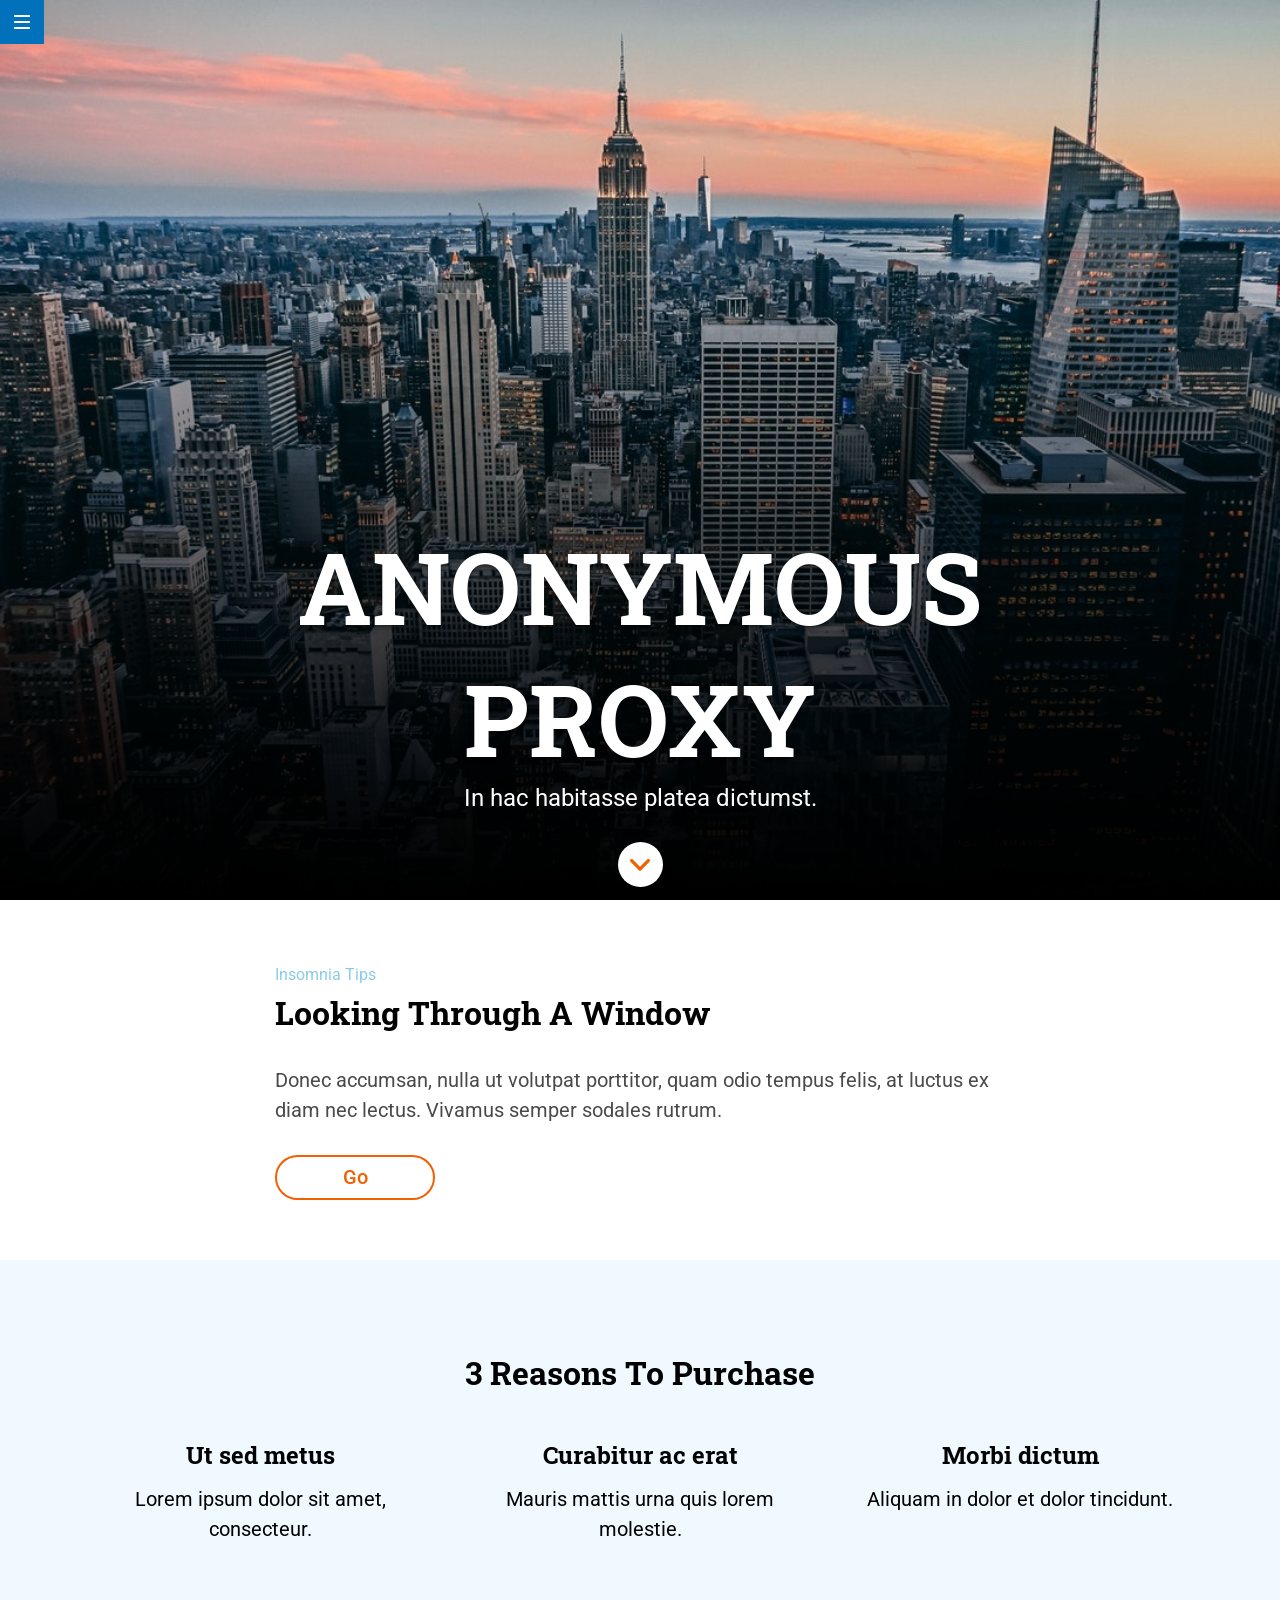
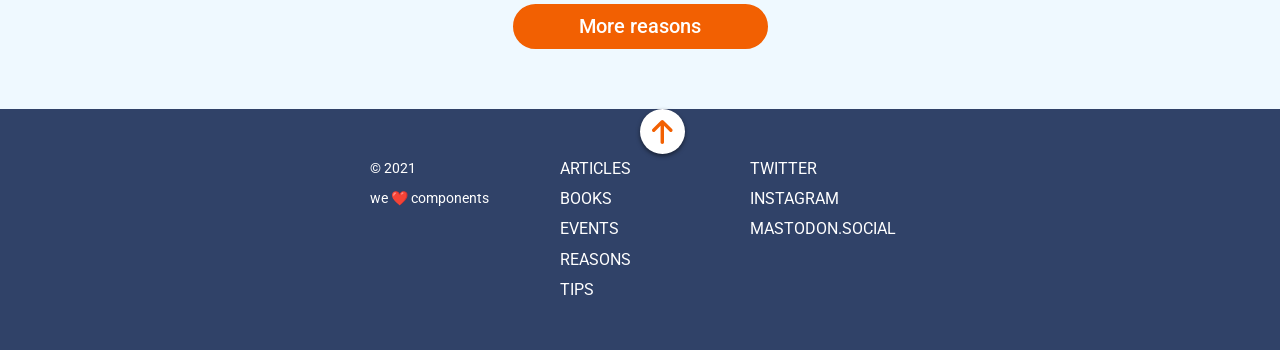
<file: docs/index.html>
<!DOCTYPE html>
<html lang="es">
  <head>
    <meta charset="UTF-8" />
    <meta name="viewport" content="width=device-width, initial-scale=1" />
    <title>modulo 1 - evaluacion final - marcjnn</title>
    <link
      href="https://fonts.googleapis.com/css2?family=Roboto+Slab:wght@700&family=Roboto:wght@400;500&display=swap"
      rel="stylesheet"
    />
    <link rel="stylesheet" href="./assets/css/main.css" />
    <link rel="icon" href="./assets/images/favicon.png" />
  </head>
  <body>
    <div class="page">
      <header class="header">
        <nav class="header__nav">
          <a href="https://adalab.es/" title="Ir a adalab.es" target="_blank"
            ><img
              class="header__nav--img"
              src="./assets/images/ico-menu.svg"
              alt="menu de la página"
          /></a>
        </nav>
      </header>

      <main>
        <section id="home" class="hero">
          <div class="page__container hero__wrap">
            <h1 class="hero__title">
              <span class="hero__title--linebreak">Anonymous</span>
              <span class="hero__title--linebreak">proxy</span>
            </h1>
            <h2 class="hero__claim">In hac habitasse platea dictumst.</h2>
            <div class="hero__icon">
              <a class="hero__icon--link" href="#reasons" title="Conoce las razones"
                ><img
                  class="hero__icon--img"
                  src="./assets/images/ico-scroll-down.svg"
                  alt="scroll down"
              /></a>
            </div>
          </div>
        </section>

        <section class="featured page__container">
          <p class="featured__category">Insomnia tips</p>
          <h2 class="featured__title">Looking through a window</h2>
          <p class="featured__abstract">
            Donec accumsan, nulla ut volutpat porttitor, quam odio tempus felis, at
            luctus ex diam nec lectus. Vivamus semper sodales rutrum.
          </p>
          <div><a class="featured__link" href="#" title="leer más">Go</a></div>
        </section>

        <section id="reasons" class="reasons">
          <div class="reasons__wrapper page__container">
            <h2 class="reasons__title">3 reasons to purchase</h2>
            <article class="reasons__article--fst">
              <h3 class="reasons__article--title">Ut sed metus</h3>
              <p class="reasons__article--text">Lorem ipsum dolor sit amet, consecteur.</p>
            </article>

            <article class="reasons__article--snd">
              <h3 class="reasons__article--title">Curabitur ac erat</h3>
              <p class="reasons__article--text">Mauris mattis urna quis lorem molestie.</p>
            </article>

            <article class="reasons__article--thrd">
              <h3 class="reasons__article--title">Morbi dictum</h3>
              <p class="reasons__article--text">Aliquam in dolor et dolor tincidunt.</p>
            </article>

            <div class="reasons__link--container">
              <a class="reasons__link" href="#" title="Más razones">More reasons</a>
            </div>
          </div>
        </section>

      </main>

      <footer class="footer">
        <div class="footer__icon">
          <a href="#home" title="Vuelve al inicio"
            ><img
              class="footer__icon--img"
              src="./assets/images/ico-arrow.svg"
              alt=""
          /></a>
        </div>
        <div class="footer__wrap page__container">
          <div class="footer__copyright">
            <small class="footer__copyright--text">
              <span class="footer__copyright--linebreak">© 2021</span
              ><span class="footer__copyright--linebreak">
                we <span class="special__font">❤️</span> components</span
              >
            </small>
          </div>
          <nav class="footer__nav--main">
            <ul>
              <li>
                <a
                  class="footer__nav--link"
                  href="https://adalab.es/"
                  title="Ir a adalab.es"
                  target="_blank"
                  >Articles</a
                >
              </li>
              <li>
                <a
                  class="footer__nav--link"
                  href="https://adalab.es/"
                  title="Ir a adalab.es"
                  target="_blank"
                  >Books</a
                >
              </li>
              <li>
                <a
                  class="footer__nav--link"
                  href="https://adalab.es/"
                  title="Ir a adalab.es"
                  target="_blank"
                  >Events</a
                >
              </li>
              <li>
                <a
                  class="footer__nav--link"
                  href="https://adalab.es/"
                  title="Ir a adalab.es"
                  target="_blank"
                  >Reasons</a
                >
              </li>
              <li>
                <a
                  class="footer__nav--link"
                  href="https://adalab.es/"
                  title="Ir a adalab.es"
                  target="_blank"
                  >Tips</a
                >
              </li>
            </ul>
          </nav>
          <nav class="footer__nav--social">
            <ul>
              <li>
                <a
                  class="footer__nav--link"
                  href="https://adalab.es/"
                  title="Ir a adalab.es"
                  target="_blank"
                  >Twitter</a
                >
              </li>
              <li>
                <a
                  class="footer__nav--link"
                  href="https://adalab.es/"
                  title="Ir a adalab.es"
                  target="_blank"
                  >Instagram</a
                >
              </li>
              <li>
                <a
                  class="footer__nav--link"
                  href="https://adalab.es/"
                  title="Ir a adalab.es"
                  target="_blank"
                  >Mastodon.social</a
                >
              </li>
            </ul>
          </nav>
        </div>
      </footer>

    </div>
  </body>
</html>
</file>
<file: docs/assets/css/main.css>
*{margin:0;padding:0;box-sizing:border-box;scroll-behavior:smooth}ul{list-style-type:none}.page{font-family:"Roboto",sans-serif}.page__container{margin:0px 15px}@media all and (min-width: 768px){.page__container{margin:0px 39px}}@media all and (min-width: 1200px){.page__container{margin:0px 275px}}.header{position:fixed;top:0;left:0;z-index:1000;background-color:#0271bc}.header__nav{display:flex;justify-content:center;align-items:center;width:44px;height:44px}.header__nav--img{display:block}.hero{background:linear-gradient(to bottom, rgba(255,255,255,0.5) 25%, black),url(../images/cover.jpg) center/cover no-repeat;background-blend-mode:multiply;height:100vh}.hero__wrap{height:100%;display:flex;flex-direction:column;justify-content:flex-end;align-items:center;text-align:center;color:white}.hero__title{margin-bottom:10px;font-family:"Roboto Slab",serif;font-size:42px;line-height:1.31;text-transform:uppercase;text-shadow:0 2px 3px rgba(0,0,0,0.2)}@media all and (min-width: 768px){.hero__title{font-size:80px;line-height:1.33;margin-bottom:20px}}@media all and (min-width: 1200px){.hero__title{font-size:100px;line-height:1.32;text-shadow:0 2px 5px rgba(0,0,0,0.5);margin-bottom:0px}}.hero__title--linebreak{display:block}.hero__claim{font-size:16px;line-height:normal;font-weight:400;margin-bottom:45px}@media all and (min-width: 768px){.hero__claim{font-size:24px;line-height:normal;margin-bottom:30px}}.hero__icon{width:45px;height:45px;border-radius:50%;background-color:white;display:flex;justify-content:center;align-items:center;margin-bottom:53px}@media all and (min-width: 768px){.hero__icon{margin-bottom:45px}}@media all and (min-width: 1200px){.hero__icon{margin-bottom:13px}}.hero__icon--img{display:block}.featured{padding:30px 0px 45px}@media all and (min-width: 768px){.featured{padding-bottom:60px}}@media all and (min-width: 1200px){.featured{padding-top:60px}}.featured__category{color:#8ccbea;font-size:14px;line-height:2.14;text-transform:capitalize}@media all and (min-width: 1200px){.featured__category{font-size:16px;line-height:1.88}}.featured__title{font-family:"Roboto Slab",serif;text-transform:capitalize;font-size:24px;line-height:1.25;margin-bottom:15px}@media all and (min-width: 768px){.featured__title{font-size:26px;line-height:1.73}}@media all and (min-width: 1200px){.featured__title{font-size:32px;line-height:1.41}}@media all and (min-width: 768px){.featured__title{margin-bottom:30px}}.featured__abstract{color:#4a4a4a;font-size:18px;line-height:1.67;margin-bottom:30px}@media all and (min-width: 768px){.featured__abstract{font-size:20px;line-height:1.5}}.featured__link{text-decoration:none;font-size:20px;line-height:2.25;font-weight:500;border-radius:22.5px;color:#f26002;background-color:white;border:2px solid #f26002;display:flex;justify-content:center;align-items:center;transition:all 0.5s ease-in-out;width:76px;height:45px}@media all and (min-width: 768px){.featured__link{width:91px}}@media all and (min-width: 1200px){.featured__link{width:160px}}.featured__link:hover{color:white;background-color:#f26002}.reasons{background-color:#eff9ff;text-align:center;padding:30px 0px 60px}@media all and (min-width: 1200px){.reasons .page__container{margin:0 85px}}.reasons__wrapper{display:grid;grid-template-columns:1fr 180px 1fr;grid-template-rows:repeat(5, auto);justify-content:center;gap:45px 0px;justify-items:center}@media all and (min-width: 768px){.reasons__wrapper{grid-template-columns:repeat(3, 210px);grid-template-rows:repeat(3, auto);justify-content:space-between;-moz-column-gap:30px;column-gap:30px}}@media all and (min-width: 1200px){.reasons__wrapper{grid-template-columns:repeat(3, 350px);grid-template-rows:repeat(3, auto);padding-top:60px}}.reasons__title{font-family:"Roboto Slab",serif;text-transform:capitalize;font-size:24px;line-height:1.25;grid-column:span 3;grid-row:1}@media all and (min-width: 768px){.reasons__title{font-size:26px;line-height:1.73}}@media all and (min-width: 1200px){.reasons__title{font-size:32px;line-height:1.41}}@media all and (min-width: 1200px){.reasons__title{grid-column:span 3;grid-row:1}}.reasons__link{text-decoration:none;font-size:20px;line-height:2.25;font-weight:500;border-radius:22.5px;color:white;background-color:#f26002;border:2px solid #f26002;display:flex;justify-content:center;align-items:center;transition:all 0.5s ease-in-out;width:184px;height:45px}@media all and (min-width: 768px){.reasons__link{width:210px;margin-top:15px}}@media all and (min-width: 1200px){.reasons__link{width:255px}}.reasons__link:hover{color:#f26002;background-color:white}.reasons__link--container{grid-column:span 3;grid-row:5}@media all and (min-width: 768px){.reasons__link--container{grid-column:span 3;grid-row:3}}@media all and (min-width: 1200px){.reasons__link--container{grid-column:span 3;grid-row:3}}.reasons__article--title{font-family:"Roboto Slab",serif;font-size:18px;line-height:1.67}@media all and (min-width: 768px){.reasons__article--title{font-size:24px;line-height:1.25}}@media all and (min-width: 768px){.reasons__article--title{margin-bottom:14px}}.reasons__article--text{font-size:18px;line-height:1.67}@media all and (min-width: 768px){.reasons__article--text{font-size:20px;line-height:1.5}}.reasons__article--fst{grid-column:2;grid-row:2}@media all and (min-width: 768px){.reasons__article--fst{grid-column:1;grid-row:2}}.reasons__article--snd{grid-column:2;grid-row:3}@media all and (min-width: 768px){.reasons__article--snd{grid-column:2;grid-row:2}}.reasons__article--thrd{grid-column:2;grid-row:4}@media all and (min-width: 768px){.reasons__article--thrd{grid-column:3;grid-row:2}}.footer{position:relative;padding:60px 0px 45px;background-color:#304268;color:white;text-align:center}@media all and (min-width: 768px){.footer{padding-top:45px;text-align:left}}.footer__wrap{display:flex;flex-direction:column;align-items:center}@media all and (min-width: 768px){.footer__wrap{flex-direction:row;justify-content:center;align-items:flex-start}}.footer__icon{width:45px;height:45px;border-radius:50%;background-color:white;display:flex;justify-content:center;align-items:center;box-shadow:0 2px 4px rgba(0,0,0,0.5);position:absolute;top:0;left:50%;-webkit-animation:2s infinite pulse;animation:2s infinite pulse}@-webkit-keyframes pulse{from{transform:translate(-50%, -50%) scale(0.95);box-shadow:0 2px 4px rgba(0,0,0,0.5)}50%{transform:translate(-50%, -50%) scale(1.05);box-shadow:1px 3px 5px rgba(0,0,0,0.5)}to{transform:translate(-50%, -50%) scale(0.95);box-shadow:0 2px 4px rgba(0,0,0,0.5)}}@keyframes pulse{from{transform:translate(-50%, -50%) scale(0.95);box-shadow:0 2px 4px rgba(0,0,0,0.5)}50%{transform:translate(-50%, -50%) scale(1.05);box-shadow:1px 3px 5px rgba(0,0,0,0.5)}to{transform:translate(-50%, -50%) scale(0.95);box-shadow:0 2px 4px rgba(0,0,0,0.5)}}.footer__icon--img{display:block}.footer__copyright{order:3}@media all and (min-width: 768px){.footer__copyright{order:1;width:210px}}@media all and (min-width: 1200px){.footer__copyright{width:160px}}.footer__copyright--text{font-size:14px;line-height:2.14}.footer__copyright .special__font{font-family:"ZapfDingbatsITC","Roboto",sans-serif;color:#f26002}.footer__copyright--linebreak{display:block}.footer__nav--main{text-transform:uppercase;font-size:16px;line-height:1.88;order:1}@media all and (min-width: 768px){.footer__nav--main{width:210px}}@media all and (min-width: 1200px){.footer__nav--main{width:160px}}@media all and (min-width: 768px){.footer__nav--main{order:2;margin:0px 30px}}.footer__nav--social{text-transform:uppercase;font-size:16px;line-height:1.88;margin:30px 0px;order:2}@media all and (min-width: 768px){.footer__nav--social{width:210px}}@media all and (min-width: 1200px){.footer__nav--social{width:160px}}@media all and (min-width: 768px){.footer__nav--social{order:3;margin:0px}}.footer__nav--link{text-decoration:none;color:inherit}@media all and (min-width: 1200px){.footer .page__container{margin:0px 370px}}
</file>
